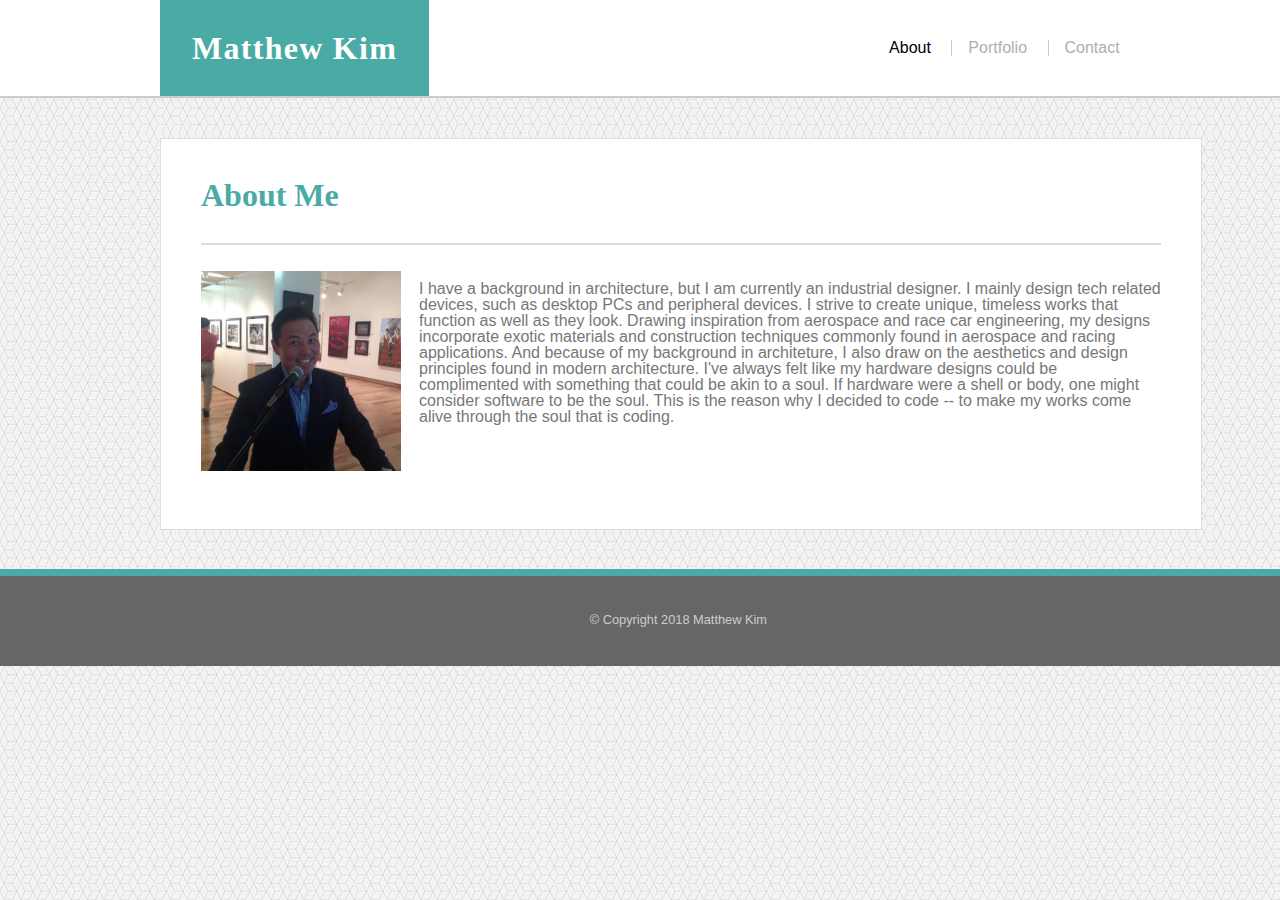
<file: index.html>
<!DOCTYPE html>
<html lang="en">
<head>
	<meta charset="UTF-8">
	<title>Matthew Kim/ About Me</title>
	<link rel="stylesheet" href="./assets/css/reset.css">
	<link rel="stylesheet" href="./assets/css/style.css">
</head>
<body>

	<header>
		<div class="container">
			<div class="name">
				<div class="logo">Matthew Kim</div>
			</div>
			<nav class="nav">
				<ul>
					<li><a href="#" class="active">About</a></li>
					<li><a href="portfolio.html">Portfolio</a></li>
					<li><a href="contact.html">Contact</a></li>
				</ul>
			</nav>
		</div>
	</header>
	
	<div class="content">
		
		<div class="main">
			<h1 class="page-title">About Me</h1>
			<p>
				<img class="headshot" src="./assets/images/MKphoto.jpg" alt="Photo of Matthew Kim">
			</p>
		   I have a background in architecture, but I am currently an industrial designer. 
		   I mainly design tech related devices, such as desktop PCs and peripheral devices. 
		   I strive to create unique, timeless works that function as well as they look. 
		   Drawing inspiration from aerospace and race car engineering, my designs incorporate exotic 
		   materials and construction techniques commonly found in aerospace and racing applications. 
		   And because of my background in architeture, I also draw on the aesthetics and design 
		   principles found in modern architecture. 
		   I've always felt like my hardware designs could be complimented 
		   with something that could be akin to a soul. If hardware were a shell or body, one might consider 
		   software to be the soul. This is the reason why I decided to code -- to make my works come alive through
		   the soul that is coding.
			</p>
		</div> 

		
		
	</div> 

	<footer>
		&copy; Copyright 2018 Matthew Kim
	</footer>

</body>
</html>
</file>
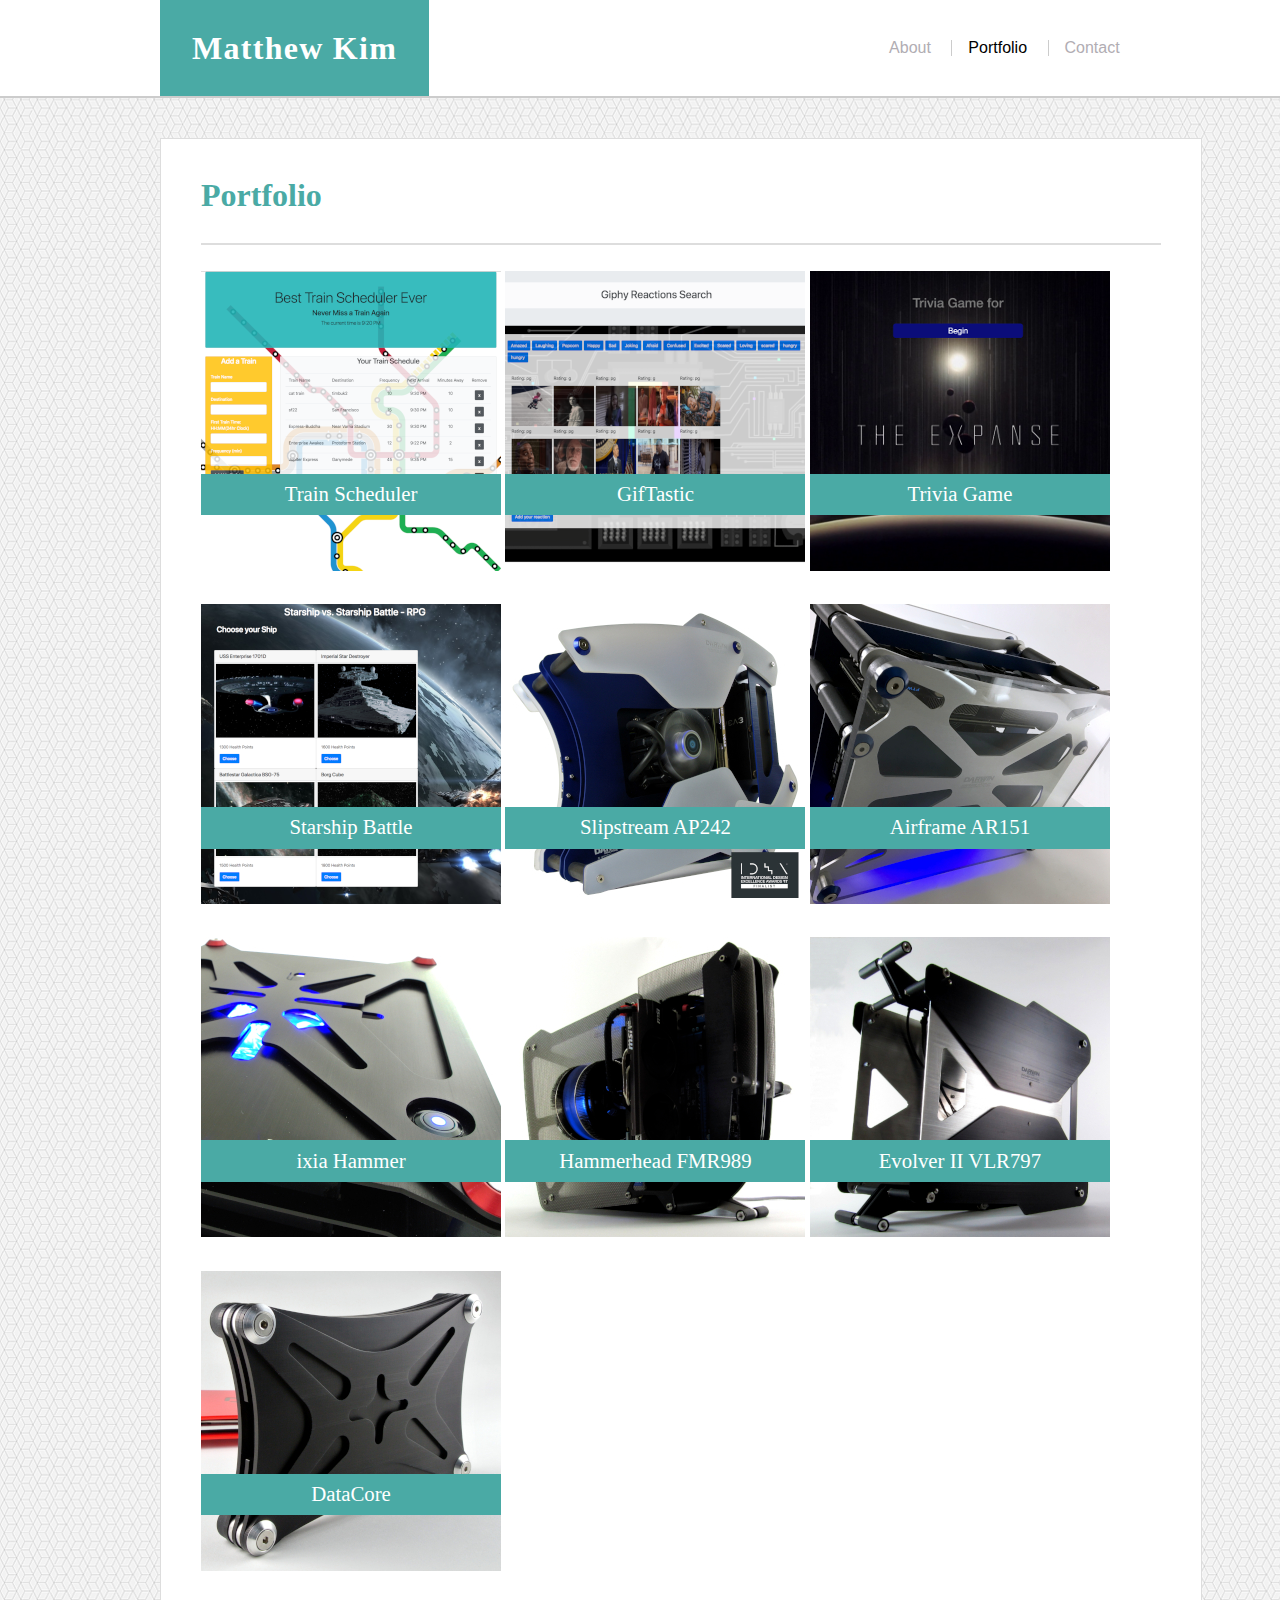
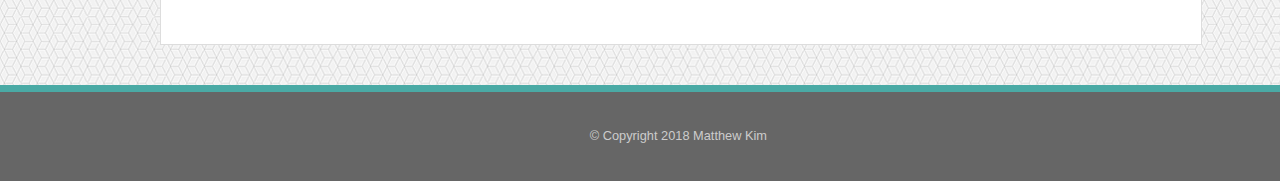
<file: portfolio.html>
<!DOCTYPE html>
<html lang="en">
<head>
	<meta charset="UTF-8">
	<title>Matthew Kim/ About Me</title>
	<link rel="stylesheet" href="./assets/css/reset.css">
	<link rel="stylesheet" href="./assets/css/style.css">
</head>
<body>

	<header>
		<div class="container">
			<div class="name">
				<div class="logo">Matthew Kim</div>
			</div>
			<nav class="nav">
				<ul>
					<li><a href="index.html">About</a></li>
					<li><a href="#" class="active">Portfolio</a></li>
					<li><a href="contact.html">Contact</a></li>
				</ul>
			</nav>
		</div>
	</header>
	
	<div class="content">
		
		<div class="main">
			<h1 class="page-title">Portfolio</h1>
			<ul class="portfolio">
				<li class="portfolio-item">
					<a href="https://gunnem.github.io/Train-Scheduler/">
						<img src="./assets/images/train-scheduler.png" alt="Trainscheduler Image">
						<h2 class="item-name">Train Scheduler</h2>
						</a>
				</li>
				<li class="portfolio-item">
					<a href="https://gunnem.github.io/GifTastic/">
						<img src="./assets/images/GifTastic.png" alt="Giftastic Image">
						<h2 class="item-name">GifTastic</h2>
					</a>
				</li>
				<li class="portfolio-item">
					<a href="https://gunnem.github.io/TriviaGame/">
						<img src="./assets/images/Trivia.png" alt="Trivia Image">
						<h2 class="item-name">Trivia Game</h2>
					</a>
				</li>
				<li class="portfolio-item">
					<a href="https://gunnem.github.io/unit-4-game/">
						<img src="./assets/images/starshipbattle.png" alt="starship Image">
						<h2 class="item-name">Starship Battle</h2>
					</a>
				</li>
				<li class="portfolio-item">
					<a href="http://www.darwinmachine.com/slipstream-powerful-custom-built-desktop/">
						<img src="./assets/images/Slipstream.jpg" alt="Slipstream Image">
						<h2 class="item-name">Slipstream AP242</h2>
					</a>
				</li>
				<li class="portfolio-item">
					<a href="#">
						<img src="./assets/images/Airframe.jpg" alt="Airframe Image">
						<h2 class="item-name">Airframe AR151</h2>
					</a>
				</li>
				<li class="portfolio-item">
					<a href="#">
						<img src="./assets/images/ixia_hammer.jpg" alt="Hammer Image">
						<h2 class="item-name">ixia Hammer</h2>
					</a>
				</li>
				<li class="portfolio-item">
					<a href="#">
						<img src="./assets/images/Hammerhead.jpg" alt="Hammerhead">
						<h2 class="item-name">Hammerhead FMR989</h2>
					</a>
				</li>
				<li class="portfolio-item">
					<a href="#">
						<img src="./assets/images/Evolver.jpg" alt="Evolver II">
						<h2 class="item-name">Evolver II VLR797</h2>
					</a>
                </li>
                <li class="portfolio-item">
					<a href="#">
						<img src="./assets/images/harddrive.jpg" alt="DataCore">
						<h2 class="item-name">DataCore</h2>
					</a>
				</li>
			</ul>
			
		</div>
		
	</div> 

	<footer>
		&copy; Copyright 2018 Matthew Kim
	</footer>

</body>
</html>
</file>
<file: assets/css/style.css>
html {
	position: relative;
}
html, body {
	font-family: Arial, 'Helvetica Neue', Helvetica, sans-serif;
	color: #777777;
	background-color: #efefef;
	background: #efefef url("../images/qbkls.png");
}

h1, h2, h3, h4, h5, h6 {
	font-family: 'Georgia', Times, 'Times New Roman', serif;
	color: #4aaaa5;
}

a {
	text-decoration: none;
}

h1 {
	font-size: 2em;
}

h2 {
	font-size: 1.3em;
}



/* Header */
header {
	width: 100%;
	height: auto;
	border-bottom: 2px solid #cccccc;
	background-color: #ffffff;
}

header .container {
	width: 960px;
	margin: 0 auto;
}

.name, .nav {
	
	display: inline-block;
    vertical-align: middle;
    margin: 0;
    padding: 0;
}

.name {
	width: 50%;
}

.logo {
	display: inline-block;
	font-family: 'Georgia', Times, 'Times New Roman', serif;
	font-weight: bold;
	font-size: 2em;
	letter-spacing: 0.04em;
	background-color: #4aaaa5;
	color: #ffffff;
	padding: 1em;
	width: auto;
}


.nav {
	width: 49.5%;
	text-align: right;
	color: #b1adb3;
	font-weight: normal;
}

.nav ul li {
	display: inline-block;
	padding-left: 1em;
	margin-left: 1em;
}

.nav ul li a {
	color: #b1adb3;
	text-decoration: none;
	-webkit-transition: color .4s;
	transition: color .4s;
}

.nav ul li a:hover {
	color: #4aaaa5;
}

.nav ul li a.active {
	color: #000000;
}

.nav ul li+li {

	border-left: 1px solid #cccccc;
}


/* Main Content Area */
.content {
	width: 960px;
	clear: both;
	margin: 0 auto 6em auto;
}

.main {
	display: inline-block;
	width: 960px;
	margin: 40px 0;
	padding: 40px;
	background-color: #ffffff;
	border: 1px solid #dddddd;
}

.main h1 {
	font-size: 2em;
	font-weight: bold;
	padding-bottom: 1em;
	margin-bottom: 0.8em;
	border-bottom: 2px solid #dddddd;
}

.main p {
	font-size: 18px;
	line-height: 1.5em;
	margin-bottom: 2em;
}

img.headshot {
	float: left;
	padding: 0 1em 1em 0;
	width: 200px;
	height: 200px;
}

/* Portfolio Page */
.portfolio-item {
	display: inline-block;
	position: relative;
	width: 300px;
	height: 300px;
	transition: transform .2s ease-out;
}

.portfolio-item:hover {
	transform: rotate(-4deg) scale(1.1, 1.1);
}

.item-name {
	position: relative;
	top: -100px;
	text-align: center;
	background-color: #4aaaa5;
	padding: 0.5em;
	color: #ffffff;
	z-index: 1;
}

/* Contact Page */
.contact {
	width: 540px;
}

.contact label {
	display: block;
	padding-bottom: 0.5em;
}

.contact input, .contact textarea {
	width: 100%;
	border: 1px solid #cccccc;
	margin-bottom: 1.5em;
	padding: 1em;
	font-size: .9em;
}

.contact input::-webkit-input-placeholder, .contact textarea::-webkit-input-placeholder {
    color: #cccccc;
}

.contact input::-moz-placeholder, .contact textarea::-moz-placeholder {
    color: #cccccc;
}

.contact input::-ms-placeholder, .contact textarea::-ms-placeholder {
    color: #cccccc;
}

.contact input::placeholder, .contact textarea::placeholder {
    color: #cccccc;
}

.contact input[type="submit"] {
	width: auto;
	background-color: #4aaaa5;
	color: #ffffff;
	border: none;
	padding: 1em 2em;
	font-size: 1em;
}

.social img {
	width: 60px;
	height: auto;
}

/* Footer */
footer {
	position: absolute;
	left: 0;
	bottom: 0;
	width: 100%;
	padding: 3em;
	text-align: center;
	font-size: 0.8em;
	color: #cccccc;
	background-color: #666666;
	border-top: 7px solid #4aaaa5;
}
</file>
